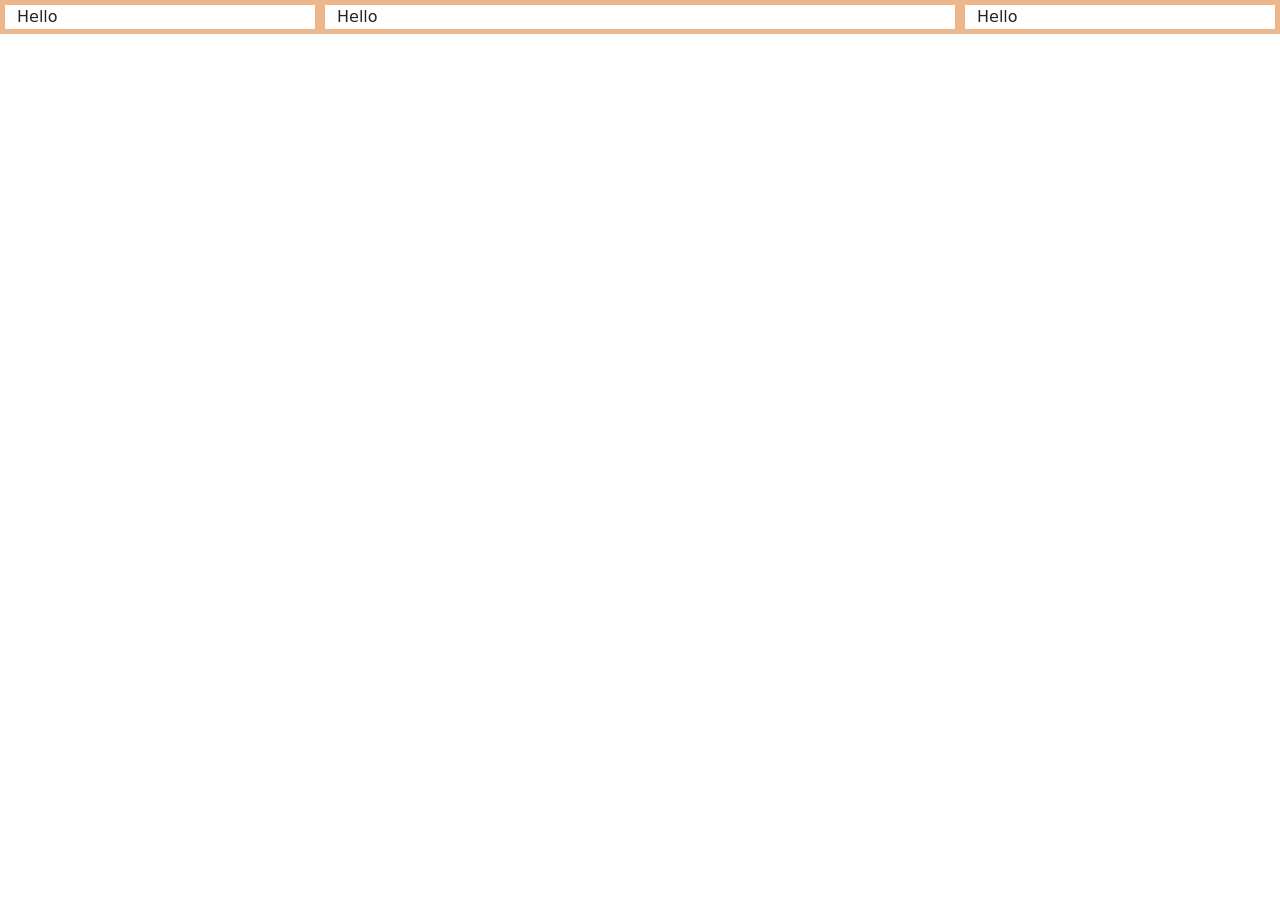
<file: index.html>
<!DOCTYPE html>
<html lang="en">
<head>
    <meta charset="UTF-8">
    <meta name="viewport" content="width=device-width, initial-scale=1.0">
    <title>Document</title>
    <link href="https://cdn.jsdelivr.net/npm/bootstrap@5.3.8/dist/css/bootstrap.min.css" rel="stylesheet" integrity="sha384-sRIl4kxILFvY47J16cr9ZwB07vP4J8+LH7qKQnuqkuIAvNWLzeN8tE5YBujZqJLB" crossorigin="anonymous">
    <link rel="stylesheet" href="stils.css">
</head>
<body>
    <div class="container-fluid">
        <div class="row">
        <div class="col-lg-3 col-md-4 col-sm">Hello</div>
        <div class="col-lg-6 col-md-4 col-sm">Hello</div>
        <div class="col-lg-3 col-md-4 col-sm">Hello</div>
    </div>
</body>
</html>
</file>
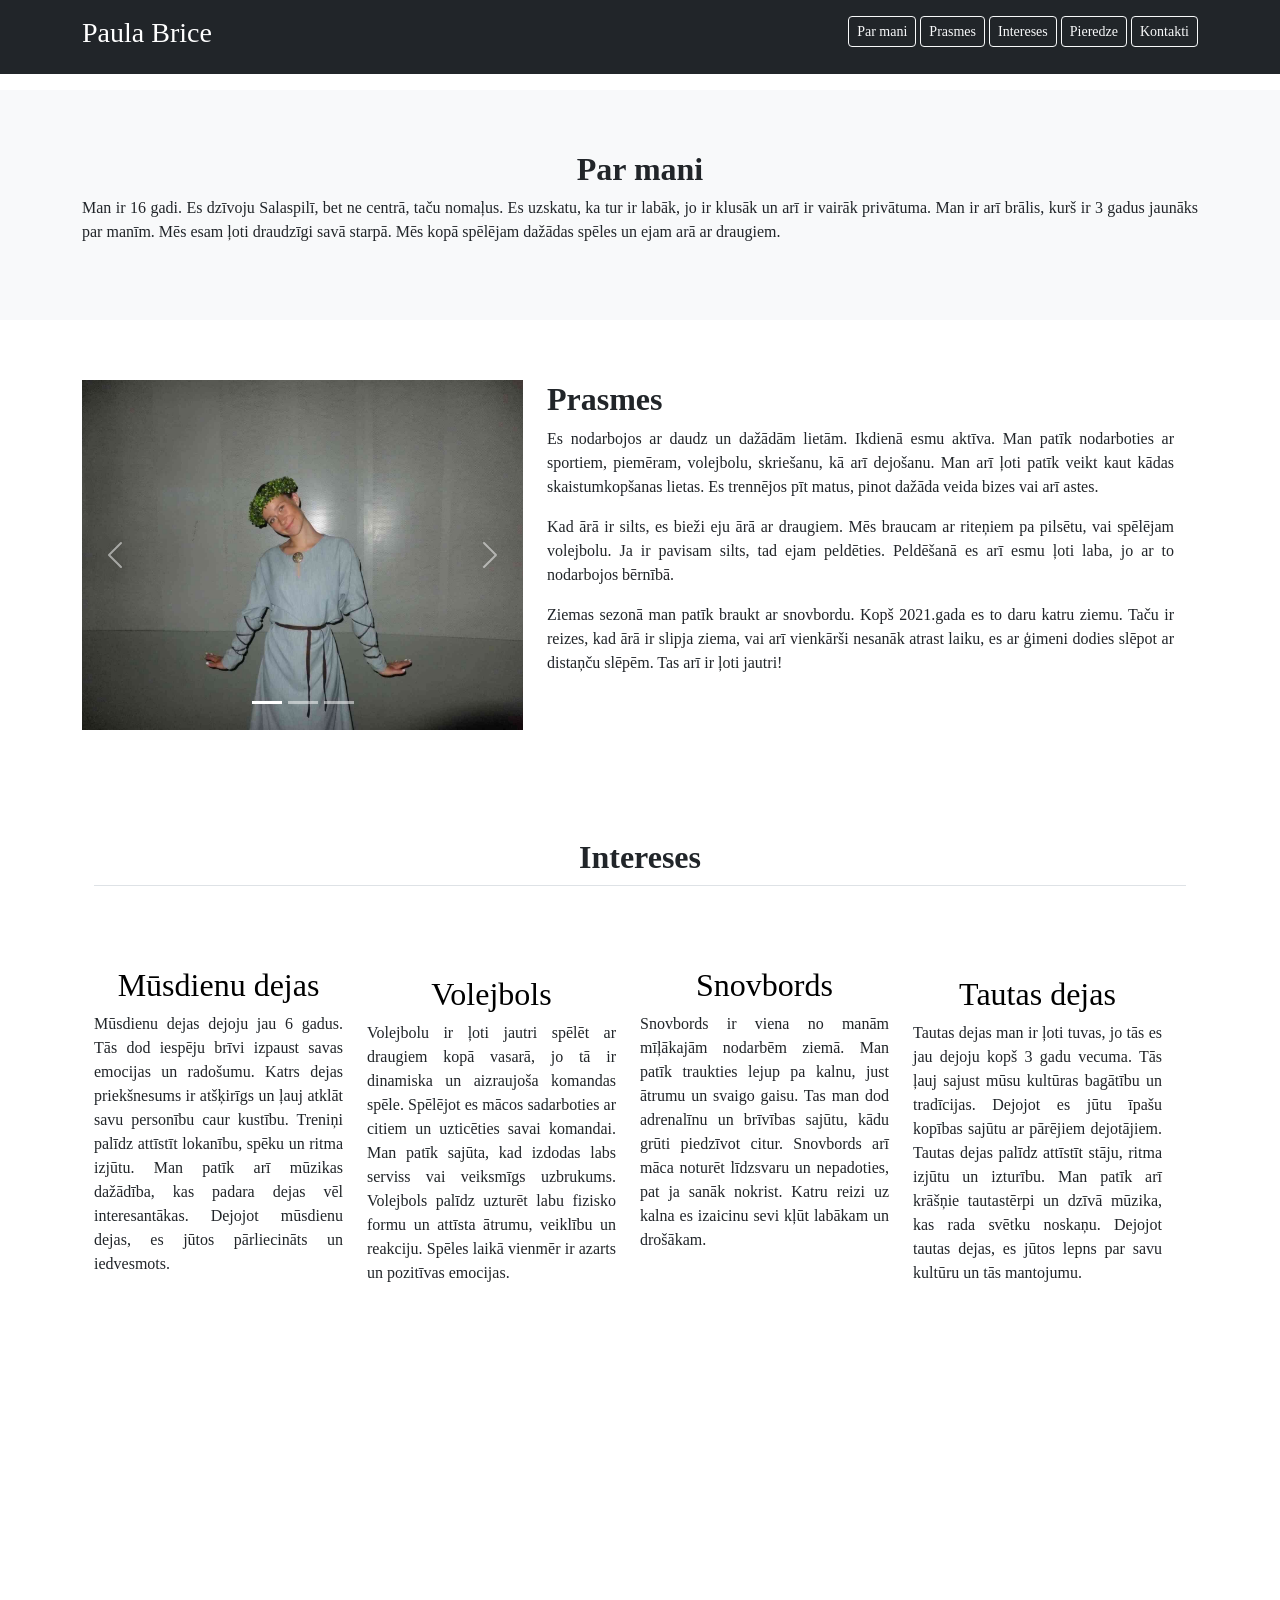
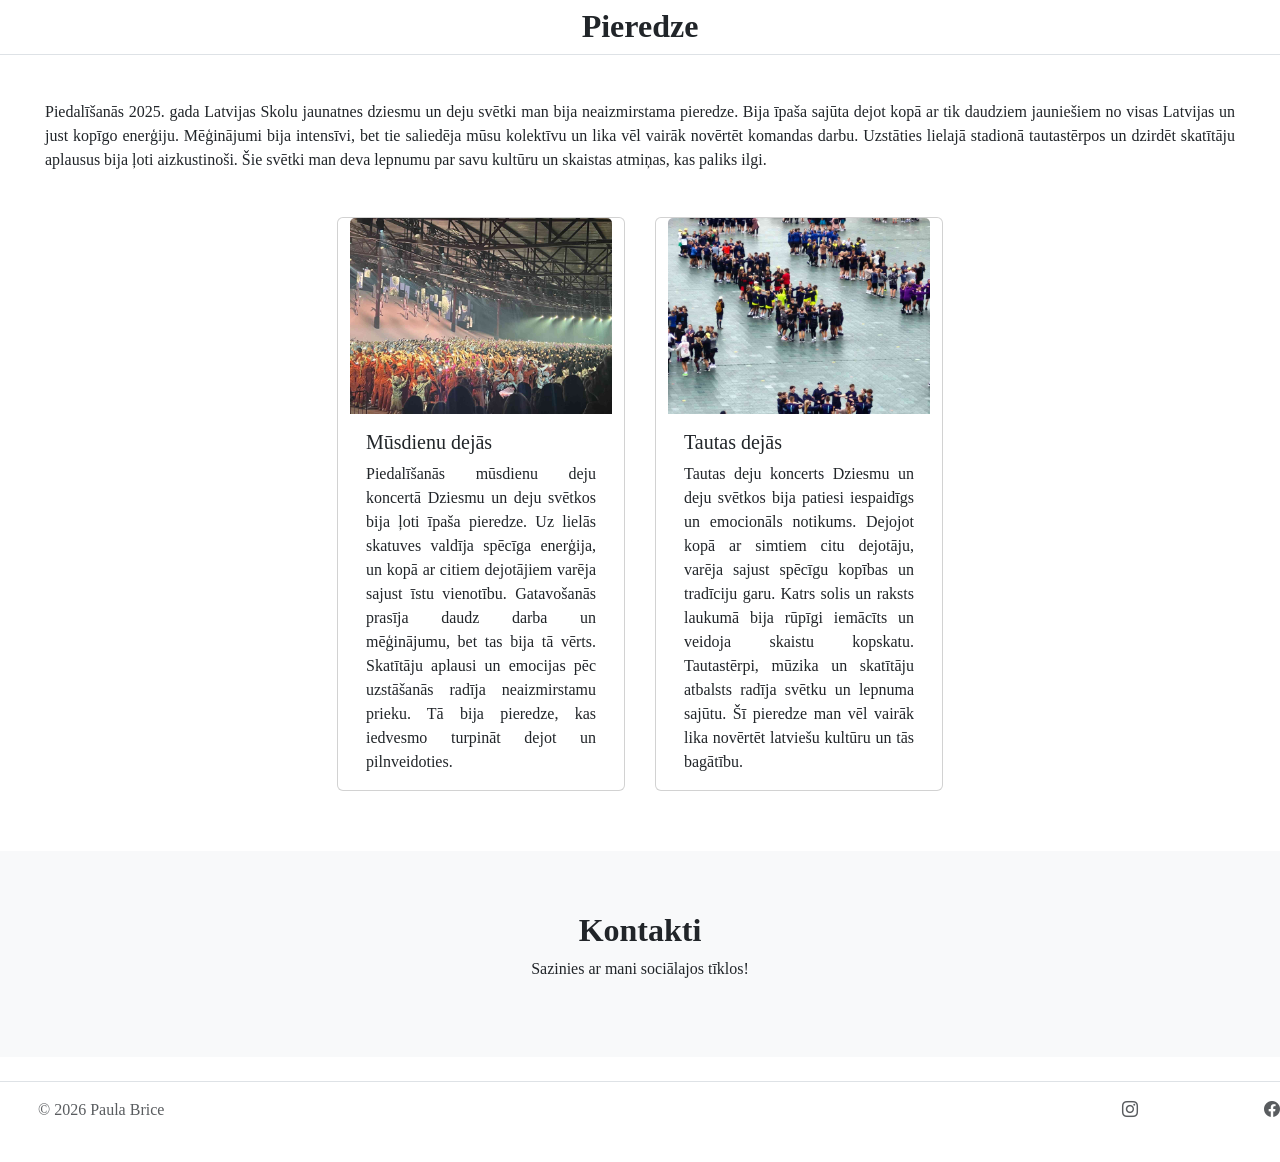
<file: parbaudes_darbs/index.html>
<!DOCTYPE html>
<html lang="lv">

<head>
    <meta charset="UTF-8">
    <meta name="viewport" content="width=device-width, initial-scale=1.0">
    <title>Paula Brice</title>

    <!-- Bootstrap CSS -->
    <link href="https://cdn.jsdelivr.net/npm/bootstrap@5.3.8/dist/css/bootstrap.min.css" rel="stylesheet" integrity="sha384-sRIl4kxILFvY47J16cr9ZwB07vP4J8+LH7qKQnuqkuIAvNWLzeN8tE5YBujZqJLB" crossorigin="anonymous">
    <script src="https://cdn.jsdelivr.net/npm/bootstrap@5.3.8/dist/js/bootstrap.bundle.min.js" integrity="sha384-FKyoEForCGlyvwx9Hj09JcYn3nv7wiPVlz7YYwJrWVcXK/BmnVDxM+D2scQbITxI" crossorigin="anonymous"></script>

    <!-- Google Fonts -->
    <link href="https://fonts.googleapis.com/css2?family=Poppins:wght@300;600&display=swap" rel="stylesheet">

    <!-- Soc. tīklu  ikonas -->
    <link rel="stylesheet" href="https://cdn.jsdelivr.net/npm/bootstrap-icons@1.13.1/font/bootstrap-icons.min.css">

    <!-- Mans CSS -->
    <link rel="stylesheet" href="stils.css">

   
</head>

<body>
   
    <!-- ===== HEADER ===== -->

    <header class="bg-dark text-white p-3 fixed-top">
        <div class="container d-flex justify-content-between">
            <h3>Paula Brice</h3>
            <nav>
                <a href="#Par mani" class="btn btn-outline-light btn-sm">Par mani</a>
                <a href="#Prasmes" class="btn btn-outline-light btn-sm">Prasmes</a>
                <a href="#Intereses" class="btn btn-outline-light btn-sm">Intereses</a>
                <a href="#Pieredze" class="btn btn-outline-light btn-sm">Pieredze</a>
                <a href="#kontakti" class="btn btn-outline-light btn-sm">Kontakti</a>
            </nav>
        </div>
    </header>

    <div style="margin-top:90px;"></div>
   
    <!-- ===== 1. SADAĻA ===== -->

    <section id="Par mani" class="section bg-light">
        <div class="container text-center">
            <h2>Par mani</h2>
            <p>Man ir 16 gadi. Es dzīvoju Salaspilī, bet ne centrā, taču nomaļus. Es uzskatu, ka tur ir labāk, jo ir
                klusāk un arī ir vairāk privātuma. Man ir arī brālis, kurš ir 3 gadus jaunāks par manīm. Mēs esam ļoti
                draudzīgi savā starpā. Mēs kopā spēlējam dažādas spēles un ejam arā ar draugiem. </p>
        </div>
    </section>

    <!-- ===== 2. SADAĻA (Karuselis + teksts) ===== -->

    <section id="Prasmes" class="section">
        <div class="container">
            <div class="row col-12">
            <div class="col-md-5 ">
                <div id="carouselExampleIndicators" class="carousel slide">
                    <div class="carousel-indicators">
                        <button type="button" data-bs-target="#carouselExampleIndicators" data-bs-slide-to="0"
                            class="active" aria-current="true" aria-label="Slide 1"></button>
                        <button type="button" data-bs-target="#carouselExampleIndicators" data-bs-slide-to="1"
                            aria-label="Slide 2"></button>
                        <button type="button" data-bs-target="#carouselExampleIndicators" data-bs-slide-to="2"
                            aria-label="Slide 3"></button>
                    </div>
                    <div class="carousel-inner">
                        <div class="carousel-item active">
                            <img src="atteli/paula4.jpg" class="d-block w-100" alt="Paula">
                        </div>
                        <div class="carousel-item">
                            <img src="atteli/paula2.jpg" class="d-block w-100" alt="Paula">
                        </div>
                        <div class="carousel-item">
                            <img src="atteli/snovbords.jpg" class="d-block w-100" alt="Paula">
                        </div>
                    </div>
                    <button class="carousel-control-prev" type="button" data-bs-target="#carouselExampleIndicators"
                        data-bs-slide="prev">
                        <span class="carousel-control-prev-icon" aria-hidden="true"></span>
                        <span class="visually-hidden">Previous</span>
                    </button>
                    <button class="carousel-control-next" type="button" data-bs-target="#carouselExampleIndicators"
                        data-bs-slide="next">
                        <span class="carousel-control-next-icon" aria-hidden="true"></span>
                        <span class="visually-hidden">Next</span>
                    </button>
                </div>
            </div>
                <div class="col-md-7">
                    <h2>Prasmes</h2>
                    <p>Es nodarbojos ar daudz un dažādām lietām. Ikdienā esmu aktīva. Man patīk nodarboties ar sportiem, piemēram, volejbolu, skriešanu, kā arī dejošanu. Man arī ļoti patīk veikt kaut kādas skaistumkopšanas lietas. Es trennējos pīt matus, pinot dažāda veida bizes vai arī astes. </p>
                    <p>Kad ārā ir silts, es bieži eju ārā ar draugiem. Mēs braucam ar riteņiem pa pilsētu, vai spēlējam volejbolu. Ja ir pavisam silts, tad ejam peldēties. Peldēšanā es arī esmu ļoti laba, jo ar to nodarbojos bērnībā.</p>
                    <p> Ziemas sezonā man patīk braukt ar snovbordu. Kopš 2021.gada es to daru katru ziemu. Taču ir reizes, kad ārā ir slipja ziema, vai arī vienkārši nesanāk atrast laiku, es ar ģimeni dodies slēpot ar distaņču slēpēm. Tas arī ir ļoti jautri!</p>
                </div>
            </div>
        </div>
    </div>
    </section>

    <!-- ===== 3. SADAĻA (4 kolonnas) ===== -->

    <div class="container px-4 py-5" id="Intereses"> 
        <h2 class="pb-2 border-bottom text-center">Intereses</h2> 
        <div class="row g-4 py-5 row-cols-1 row-cols-lg-4 col-12"> 
            <div class="feature col"> 
                <div class="feature-icon d-inline-flex align-items-center justify-content-center text-bg-primary bg-gradient fs-2 mb-3">   
                </div> 
                <h3 class="fs-2 text-body-emphasis text-center">Mūsdienu dejas</h3> 
                <p>Mūsdienu dejas dejoju jau 6 gadus. Tās dod iespēju brīvi izpaust savas emocijas un radošumu. Katrs dejas priekšnesums ir atšķirīgs un ļauj atklāt savu personību caur kustību. Treniņi palīdz attīstīt lokanību, spēku un ritma izjūtu. Man patīk arī mūzikas dažādība, kas padara dejas vēl interesantākas. Dejojot mūsdienu dejas, es jūtos pārliecināts un iedvesmots.</p> 
        <svg class="bi" aria-hidden="true"><use xlink:href="#chevron-right"></use></svg> </a> </div> 
            <div class="feature col"> 
                <div class="feature-icon d-inline-flex align-items-center justify-content-center text-bg-primary bg-gradient fs-2 mb-3"> 
                    <use xlink:href="#people-circle"></use></svg> </div> 
                    <h3 class="fs-2 text-body-emphasis text-center">Volejbols</h3> 
                    <p>Volejbolu ir ļoti jautri spēlēt ar draugiem kopā vasarā, jo tā ir dinamiska un aizraujoša komandas spēle. Spēlējot es mācos sadarboties ar citiem un uzticēties savai komandai. Man patīk sajūta, kad izdodas labs serviss vai veiksmīgs uzbrukums. Volejbols palīdz uzturēt labu fizisko formu un attīsta ātrumu, veiklību un reakciju. Spēles laikā vienmēr ir azarts un pozitīvas emocijas.</p> 
        <svg class="bi" aria-hidden="true"><use xlink:href="#chevron-right"></use></svg> </a> </div> 
        <div class="feature col"> 
            <div class="feature-icon d-inline-flex align-items-center justify-content-center text-bg-primary bg-gradient fs-2 mb-3">   
            </div> 
            <h6 class="fs-2 text-body-emphasis text-center">Snovbords</h6> 
            <p>Snovbords ir viena no manām mīļākajām nodarbēm ziemā. Man patīk traukties lejup pa kalnu, just ātrumu un svaigo gaisu. Tas man dod adrenalīnu un brīvības sajūtu, kādu grūti piedzīvot citur. Snovbords arī māca noturēt līdzsvaru un nepadoties, pat ja sanāk nokrist. Katru reizi uz kalna es izaicinu sevi kļūt labākam un drošākam.</p> 
    <svg class="bi" aria-hidden="true"><use xlink:href="#chevron-right"></use></svg> </a> </div>
        <div class="feature col"> 
            <div class="feature-icon d-inline-flex align-items-center justify-content-center text-bg-primary bg-gradient fs-2 mb-3"> 
                <use xlink:href="#toggles2"></use> </div> 
                <h3 class="fs-2 text-body-emphasis text-center">Tautas dejas</h3> 
                <p>Tautas dejas man ir ļoti tuvas, jo tās es jau dejoju kopš 3 gadu vecuma. Tās ļauj sajust mūsu kultūras bagātību un tradīcijas. Dejojot es jūtu īpašu kopības sajūtu ar pārējiem dejotājiem. Tautas dejas palīdz attīstīt stāju, ritma izjūtu un izturību. Man patīk arī krāšņie tautastērpi un dzīvā mūzika, kas rada svētku noskaņu. Dejojot tautas dejas, es jūtos lepns par savu kultūru un tās mantojumu.</p> 
        <svg class="bi" aria-hidden="true"><use xlink:href="#chevron-right"></use></svg> </a> </div> </div> </div>
        
    
    <!-- ===== 4. SADAĻA (pieredzes kartes) ===== -->
    <section id="Pieredze" class="section">
        <h2 class="pb-2 border-bottom text-center">Pieredze</h2>
        <p class="dziesmu">Piedalīšanās 2025. gada Latvijas Skolu jaunatnes dziesmu un deju svētki man bija neaizmirstama pieredze. Bija īpaša sajūta dejot kopā ar tik daudziem jauniešiem no visas Latvijas un just kopīgo enerģiju. Mēģinājumi bija intensīvi, bet tie saliedēja mūsu kolektīvu un lika vēl vairāk novērtēt komandas darbu. Uzstāties lielajā stadionā tautastērpos un dzirdēt skatītāju aplausus bija ļoti aizkustinoši. Šie svētki man deva lepnumu par savu kultūru un skaistas atmiņas, kas paliks ilgi.</p>
        <div class="row justify-content-center g-4 mt-4">
        <div class="row cols-lg-6 col-12 d-flex justify-content-center"> 
        <div class="card" style="width: 18rem;">
            <img src="atteli/tautu.jpg" class="card-img-top" alt="tautas dejas">
            <div class="card-body">
              <h5 class="card-title">Mūsdienu dejās</h5>
              <p class="card-text">Piedalīšanās mūsdienu deju koncertā Dziesmu un deju svētkos bija ļoti īpaša pieredze. Uz lielās skatuves valdīja spēcīga enerģija, un kopā ar citiem dejotājiem varēja sajust īstu vienotību. Gatavošanās prasīja daudz darba un mēģinājumu, bet tas bija tā vērts. Skatītāju aplausi un emocijas pēc uzstāšanās radīja neaizmirstamu prieku. Tā bija pieredze, kas iedvesmo turpināt dejot un pilnveidoties.</p>
            </div>
          </div>
  
          <div class="card" style="width: 18rem;">
            <img src="atteli/buras2.jpg" class="card-img-top" alt="tautas dejas">
            <div class="card-body">
              <h5 class="card-title">Tautas dejās</h5>
              <p class="card-text">Tautas deju koncerts Dziesmu un deju svētkos bija patiesi iespaidīgs un emocionāls notikums. Dejojot kopā ar simtiem citu dejotāju, varēja sajust spēcīgu kopības un tradīciju garu. Katrs solis un raksts laukumā bija rūpīgi iemācīts un veidoja skaistu kopskatu. Tautastērpi, mūzika un skatītāju atbalsts radīja svētku un lepnuma sajūtu. Šī pieredze man vēl vairāk lika novērtēt latviešu kultūru un tās bagātību.</p>
            </div>
          </div>
        </div>
    </section>


    <!-- ===== 5. SADAĻA (Kontakti) ===== -->
    <section id="kontakti" class="section bg-light text-center">
        <div class="container">
            <h2>Kontakti</h2>
            <p class="text-center">Sazinies ar mani sociālajos tīklos!</p>
        </div>
    </section>

    <!-- ===== FOOTER ===== -->
    <footer class="d-flex flex-wrap justify-content-between align-items-center py-3 my-4 border-top"> 
        <div class="col-md-4 d-flex align-items-center"> 
            <a href="/" class="mb-3 me-2 mb-md-0 text-body-secondary text-decoration-none lh-1" aria-label="Bootstrap"> 
                <svg class="bi" width="30" height="24" aria-hidden="true"><use xlink:href="#bootstrap"></use></svg> </a> 
                <span class="mb-3 mb-md-0 text-body-secondary">© 2026 Paula Brice</span> 
        </div> 
        
        <ul class="nav col-md-4 justify-content-end list-unstyled d-flex"> 
            <li class="ms-3">
                <a class="text-body-secondary" href="https://www.instagram.com/" aria-label="Instagram">
               <i class="bi bi-instagram"></i>
            </a>
        </li> 
        <ul class="nav col-md-4 justify-content-end list-unstyled d-flex"> 
            <li class="ms-3">
                <a class="text-body-secondary" href="https://www.facebook.com/?locale=lv_LV" aria-label="Facebook">
               <i class="bi bi-facebook"></i>
            </a>
        </li> 
    </ul> 
</footer>
</div>


</body>

</html>
</file>
<file: stils.css>
.row > div {
    border: solid rgb(236, 183, 140) 5px;
}
</file>
<file: parbaudes_darbs/stils.css>
body {
    font-family: 'Alfa Slab One', serif;
    font-weight: 400;
    font-style: normal;
}
h2 {
    font-family: 'Alfa Slab One', serif;
    font-weight: 600;
    font-style: normal;
}

.section {
    padding: 60px 0;
}

.carousel-item img {
    height: 350px;
    object-fit: cover;
}


p {
    text-align:justify ;
    
}

.dziesmu{
    margin: 45px;
}

.card{
    margin: 0 15px;
}
</file>
